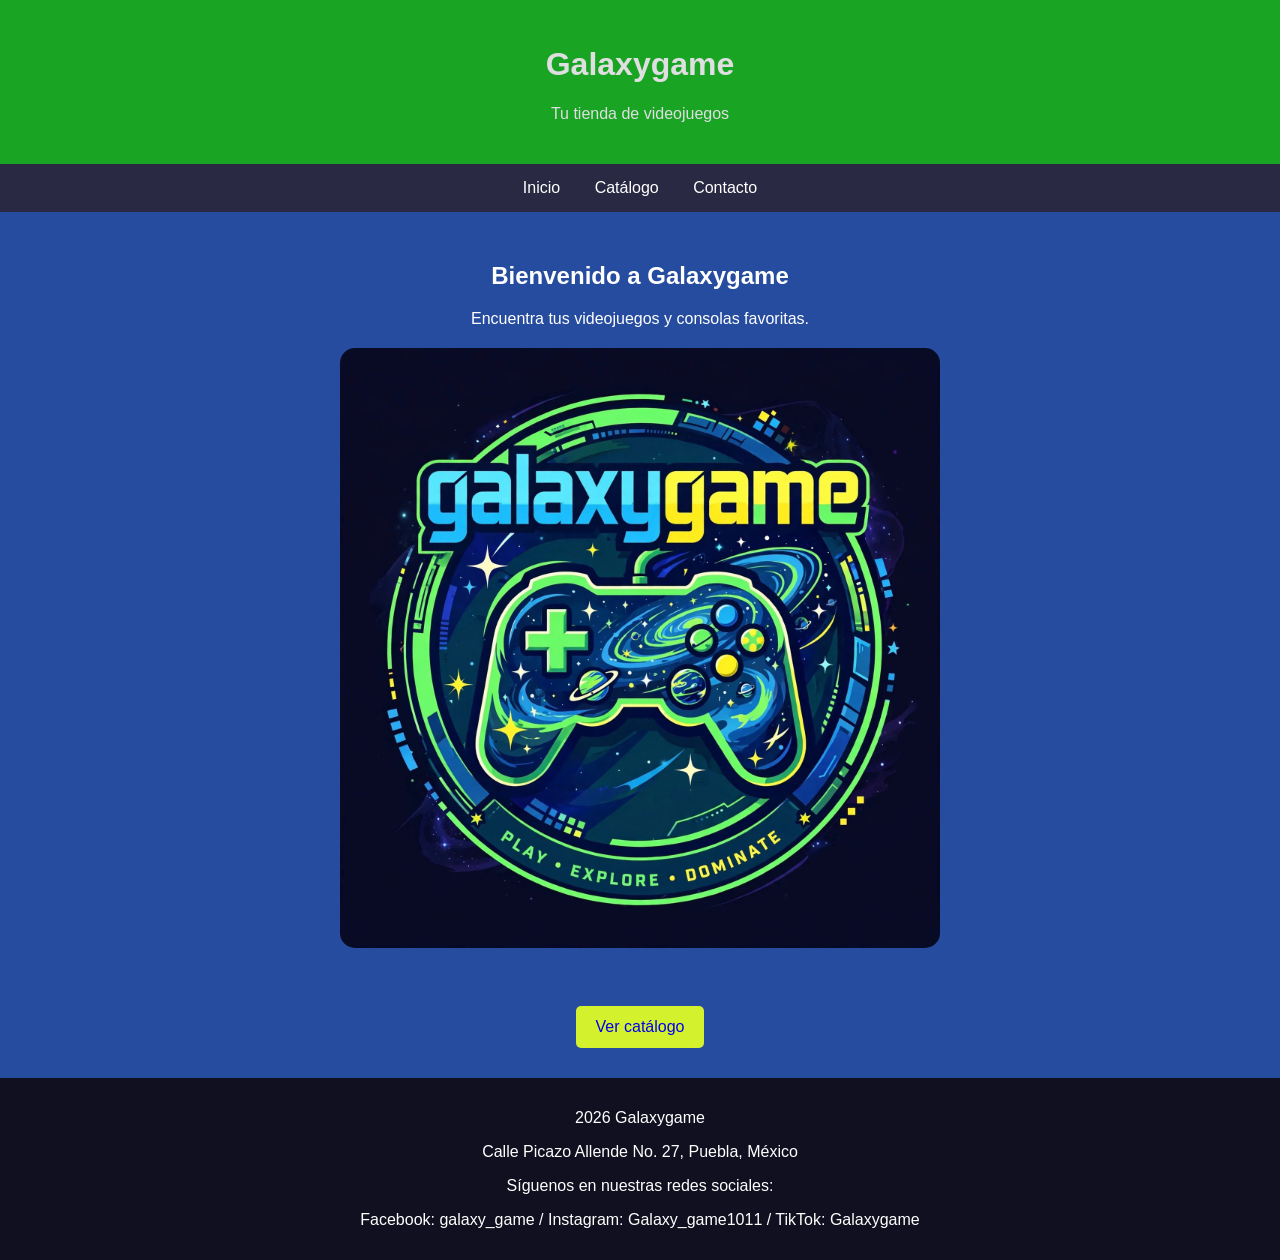
<file: index.html>
<!DOCTYPE html>
<html lang="es">
<head>
    <meta charset="UTF-8">
    <title>Galaxygame</title>
    <link rel="stylesheet" href="css/index.css">
</head>
<body>

<header>
    <h1>Galaxygame</h1>
    <p>Tu tienda de videojuegos</p>
</header>

<nav>
    <a href="index.html">Inicio</a>
    <a href="paginas/catalogo.html">Catálogo</a>
    <a href="paginas/contacto.html">Contacto</a>
</nav>

<main>
    <h2>Bienvenido a Galaxygame</h2>
    <p>Encuentra tus videojuegos y consolas favoritas.</p>

  <img src="img/logo.jpeg" width="600" alt="">

    <br>

    <a class="boton" href="paginas/catalogo.html">
        Ver catálogo
    </a>
</main>

<footer>
    <p>2026 Galaxygame</p>
    <p>Calle Picazo Allende No. 27, Puebla, México</p>
    <p>Síguenos en nuestras redes sociales:</p>
    <p>Facebook: galaxy_game / Instagram: Galaxy_game1011 / TikTok: Galaxygame</p>
</footer>

</body>
</html>
</file>
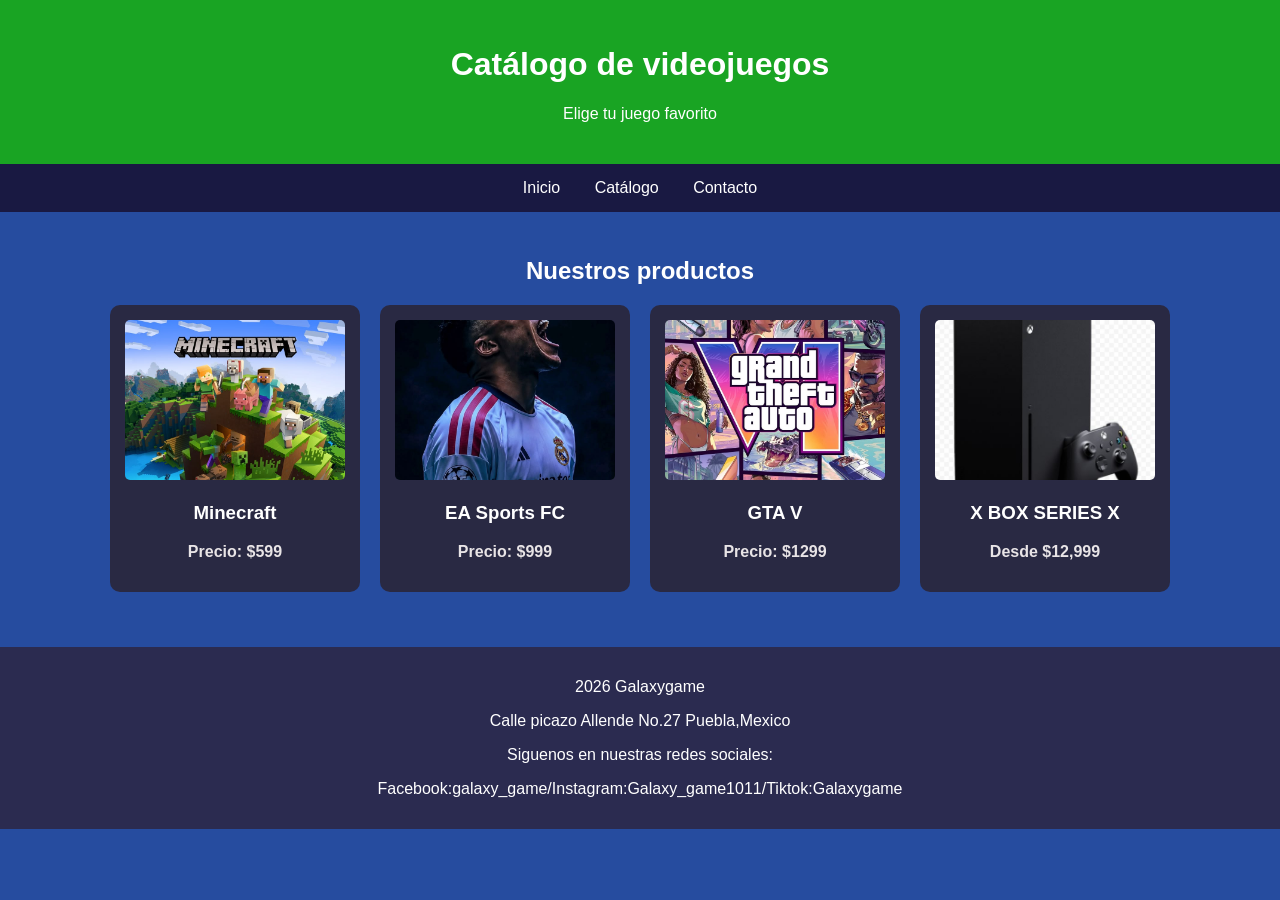
<file: paginas/catalogo.html>
<!DOCTYPE html>
<html lang="es">
<head>
    <meta charset="UTF-8">
    <title> Catálogo</title>
    <link rel="stylesheet" href="../css/catalogo.css">
</head>
<body>

<header>
    <h1>Catálogo de videojuegos</h1>
    <p>Elige tu juego favorito</p>
</header>

<nav>
     <a href="../index.html">Inicio</a>
    <a href="../paginas/catalogo.html">Catálogo</a>
    <a href="../paginas/contacto.html">Contacto</a>
</nav>

<main>
    <h2>Nuestros productos</h2>

    <div class="productos">

        <div class="producto">
            <img src="../img/Minecraft.jpg" alt="Minecraft">
            <h3>Minecraft</h3>
            <p>Precio: $599</p>
        </div>

        <div class="producto">
            <img src="../img/fc27 portada.jpg" alt="EA Sports FC">
            <h3>EA Sports FC</h3>
            <p>Precio: $999</p>
        </div>

        <div class="producto">
            <img src="../img/Official GTA VI cover art.jpg" alt="GTA V">
            <h3>GTA V</h3>
            <p>Precio: $1299</p>
        </div>

        <div class="producto">
            <img src="../img/Console Of Xbox Series X With Controller.jpg" alt="Consola">
            <h3>X BOX SERIES X</h3>
            <p>Desde $12,999</p>
        </div>

    </div>
</main>

<footer>
      <p>2026 Galaxygame</p>
    <p>Calle picazo Allende No.27 Puebla,Mexico</p>
    <p>Siguenos en nuestras redes sociales:</p>
    <p>Facebook:galaxy_game/Instagram:Galaxy_game1011/Tiktok:Galaxygame</p>

</footer>

</body>
</html>
</file>
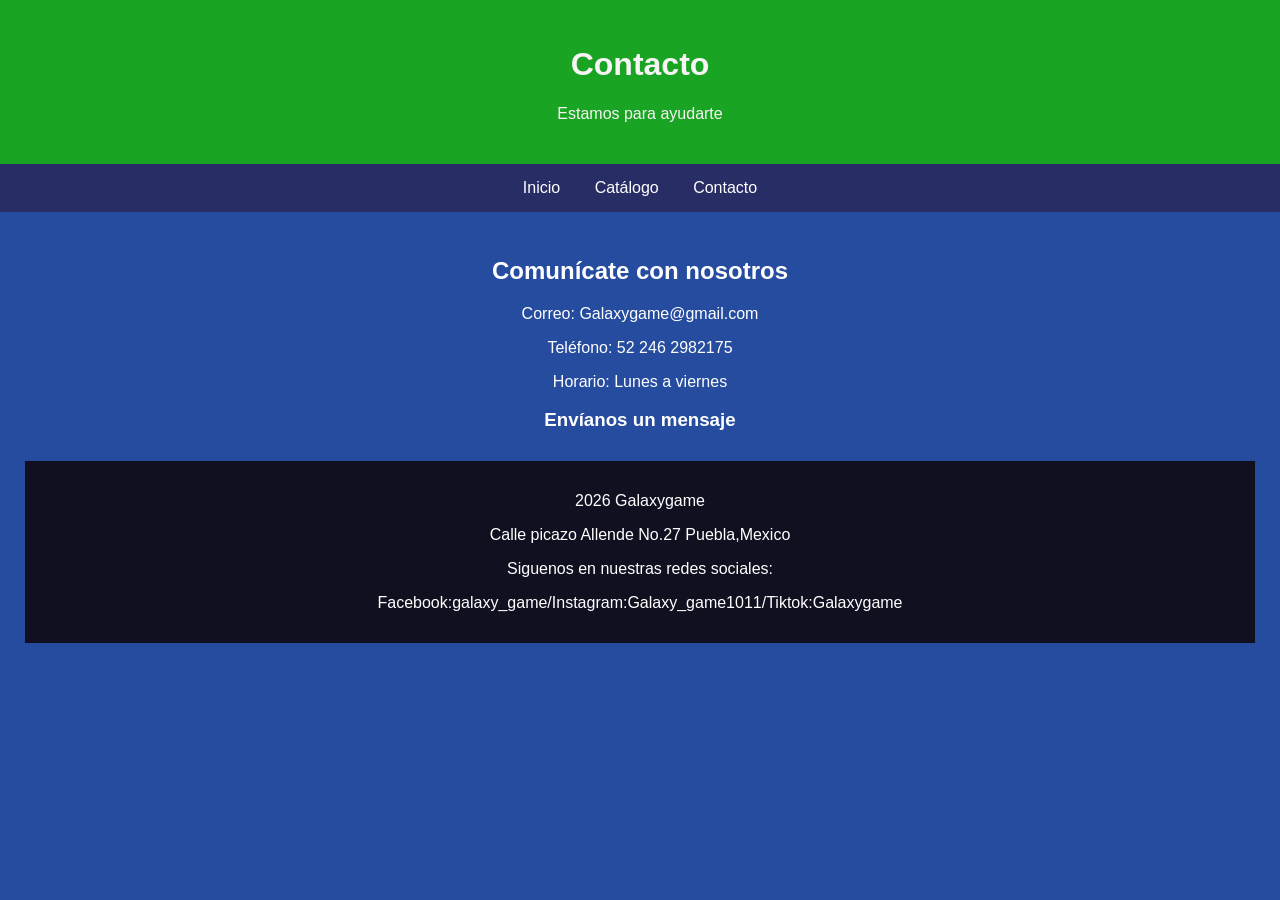
<file: paginas/contacto.html>
<!DOCTYPE html>
<html lang="es">
<head>
    <meta charset="UTF-8">
    <title>Contacto</title>
    <link rel="stylesheet" href="../css/contacto.css">
</head>
<body>

<header>
    <h1>Contacto</h1>
    <p>Estamos para ayudarte</p>
</header>

<nav>
     <a href="../index.html">Inicio</a>
    <a href="../paginas/catalogo.html">Catálogo</a>
    <a href="../paginas/contacto.html">Contacto</a>
</nav>

<main>
    <h2>Comunícate con nosotros</h2>

    <p>Correo: Galaxygame@gmail.com</p>
    <p>Teléfono: 52 246 2982175</p>
    <p>Horario: Lunes a viernes</p>

    <h3>Envíanos un mensaje</h3>

<footer>
    <p>2026 Galaxygame</p>
    <p>Calle picazo Allende No.27 Puebla,Mexico</p>
    <p>Siguenos en nuestras redes sociales:</p>
    <p>Facebook:galaxy_game/Instagram:Galaxy_game1011/Tiktok:Galaxygame</p>

</footer>

</body>
</html>
</file>
<file: css/index.css>
body {
    margin: 0;
    font-family: Arial, sans-serif;
    background-color: #264c9f;
    color: white;
    text-align: center;
}

header {
    background-color: #19a423;
    color: #dfdee1;
    padding: 25px;
}

nav {
    background-color: #292943;
    padding: 15px;
}

nav a {
    color: white;
    text-decoration: none;
    margin: 15px;
}

nav a:hover {
    color: #f8f2f4;
}

main {
    padding: 30px;
}

main img {
    width: 90%;
    max-width: 600px;
    height: auto;
    display: block;
    margin: 20px auto;
    object-fit: contain;
    border-radius: 15px;
}

.boton {
    display: inline-block;
    background-color: #d4f12e;
    padding: 12px 20px;
    margin-top: 20px;
    text-decoration: none;
    border-radius: 5px;
}

footer {
    background-color: #101020;
    padding: 15px;
}
</file>
<file: css/catalogo.css>
body {
    margin: 0;
    font-family: Arial;
    background-color: #264c9f;
    color: white;
    text-align: center;
}

header {
    background-color: #19a423;
    padding: 25px;
}

nav {
    background-color: #191942;
    padding: 15px;
}

nav a {
    color: white;
    text-decoration: none;
    margin: 15px;
}

nav a:hover {
    color: #ede8ea;
}

main {
    padding: 25px;
}

.productos {
    display: flex;
    justify-content: center;
    flex-wrap: wrap;
    gap: 20px;
}

.producto {
    background-color: #292943;
    width: 220px;
    padding: 15px;
    border-radius: 10px;
}

.producto img {
    width: 100%;
    height: 160px;
    object-fit: cover;
    border-radius: 5px;
}

.producto p {
    color: #e8e4e6;
    font-weight: bold;
}

footer {
    background-color: #2b2b50;
    padding: 15px;
    margin-top: 30px;
}
</file>
<file: css/contacto.css>
body {
    margin: 0;
    font-family: Arial;
    background-color: #264c9f;
    color: white;
    text-align: center;
}

header {
    background-color: #19a423;
    color: #f8f3f4;
    padding: 25px;
}

nav {
    background-color: #292d65;
    padding: 15px;
}

nav a {
    color: white;
    text-decoration: none;
    margin: 15px;
}

nav a:hover {
    color: #fcfbfc;
}

main {
    padding: 25px;
}

form {
    background-color: #242438;
    max-width: 400px;
    margin: auto;
    padding: 20px;
    border-radius: 10px;
}

label {
    display: block;
    text-align: left;
    margin-top: 10px;
}

input, textarea {
    width: 100%;
    box-sizing: border-box;
    padding: 10px;
    margin-top: 5px;
}

textarea {
    height: 100px;
}

button {
    background-color: #c6ea3a;
    color: white;
    padding: 12px 25px;
    border: none;
    margin-top: 15px;
    cursor: pointer;
}

footer {
    background-color: #101020;
    padding: 15px;
    margin-top: 30px;
}
</file>
